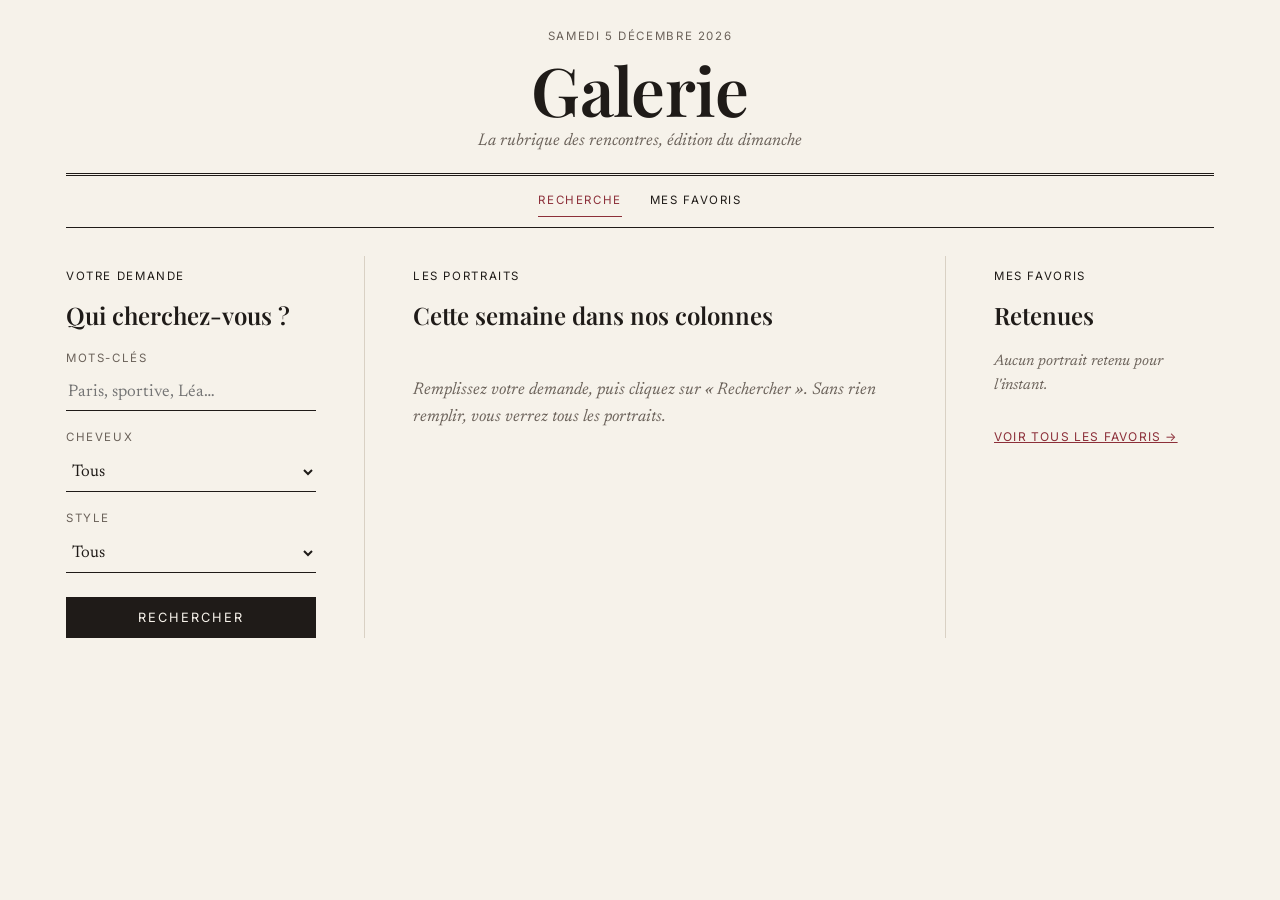
<file: index.html>
<!DOCTYPE html>
<html lang="fr">
<head>
  <meta charset="UTF-8">
  <meta name="viewport" content="width=device-width, initial-scale=1">
  <title>Galerie – Recherche</title>
  <link href="https://fonts.googleapis.com/css2?family=Inter:wght@500&family=Newsreader:ital,wght@0,400;1,400&family=Playfair+Display:wght@600&display=swap" rel="stylesheet">
  <link rel="stylesheet" href="style.css">
</head>
<body>
  <header>
    <p class="date" id="date"></p>
    <h1>Galerie</h1>
    <p class="sous-titre">La rubrique des rencontres, édition du dimanche</p>
    <nav>
      <a href="index.html" class="actif">Recherche</a>
      <a href="favoris.html">Mes favoris</a>
    </nav>
  </header>

  <main class="tableau">
    <!-- Colonne 1 : la recherche -->
    <aside>
      <p class="etiquette">Votre demande</p>
      <h2>Qui cherchez-vous&nbsp;?</h2>
      <!-- « onsubmit » lance la recherche quand on clique sur le bouton ou appuie sur Entrée -->
      <form class="recherche" onsubmit="rechercher(); return false;">
        <label>Mots-clés
          <input id="recherche" type="search" placeholder="Paris, sportive, Léa…">
        </label>
        <label>Cheveux
          <select id="cheveux">
            <option value="">Tous</option>
            <option value="brune">Brune</option>
            <option value="blonde">Blonde</option>
            <option value="rousse">Rousse</option>
            <option value="châtain">Châtain</option>
          </select>
        </label>
        <label>Style
          <select id="style">
            <option value="">Tous</option>
            <option value="élégante">Élégante</option>
            <option value="sportive">Sportive</option>
            <option value="bohème">Bohème</option>
          </select>
        </label>
        <button type="submit" class="bouton">Rechercher</button>
      </form>
    </aside>

    <!-- Colonne 2 : les résultats -->
    <section class="colonne-centrale">
      <p class="etiquette">Les portraits</p>
      <h2>Cette semaine dans nos colonnes</h2>
      <p id="compteur"></p>
      <div id="resultats">
        <p class="vide">Remplissez votre demande, puis cliquez sur « Rechercher ». Sans rien remplir, vous verrez tous les portraits.</p>
      </div>
    </section>

    <!-- Colonne 3 : aperçu des favoris -->
    <aside class="carnet">
      <p class="etiquette">Mes favoris</p>
      <h2>Retenues</h2>
      <ol id="carnet-liste"></ol>
      <a href="favoris.html">Voir tous les favoris →</a>
    </aside>
  </main>

  <script src="profils.js"></script>
  <script src="app.js"></script>
</body>
</html>
</file>
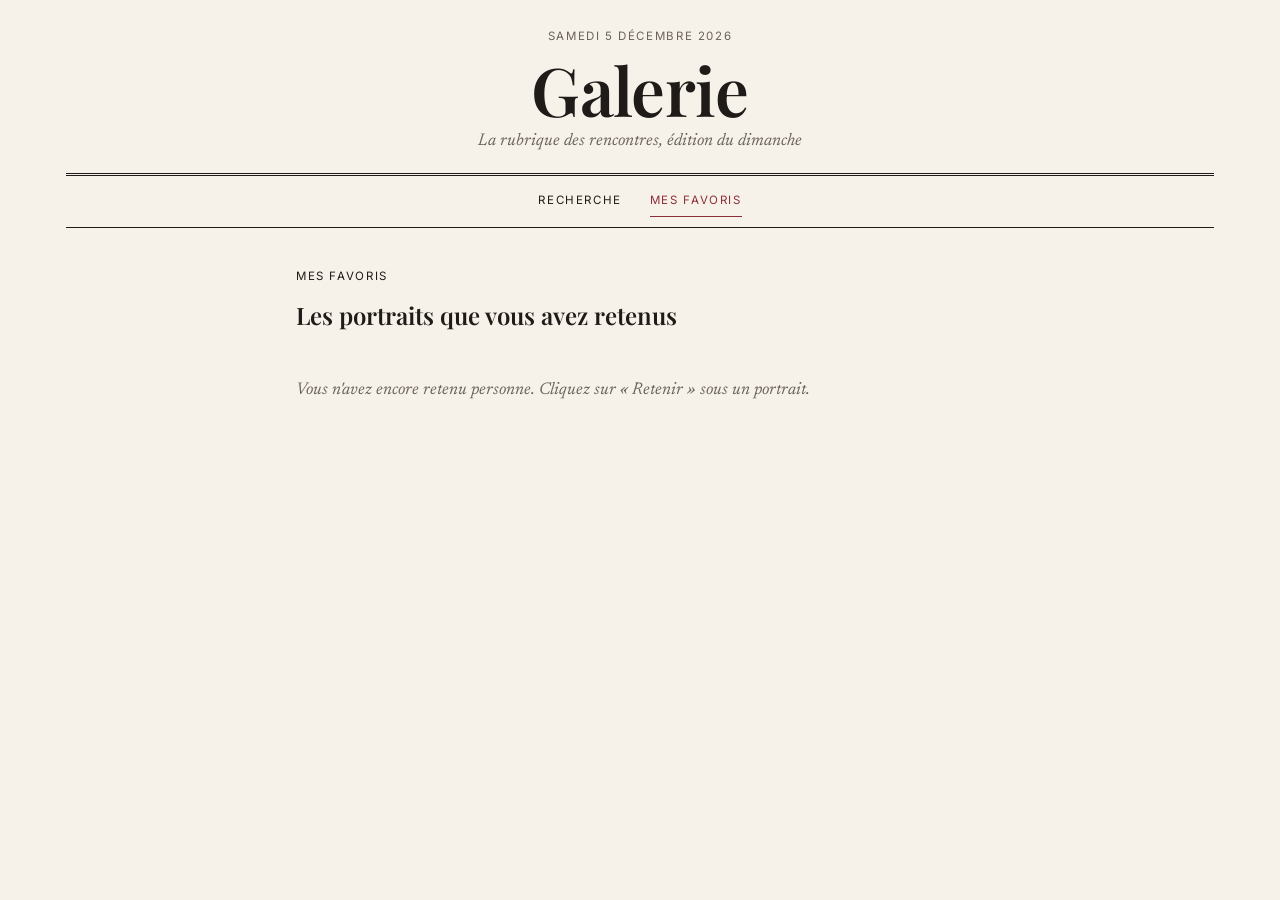
<file: favoris.html>
<!DOCTYPE html>
<html lang="fr">
<head>
  <meta charset="UTF-8">
  <meta name="viewport" content="width=device-width, initial-scale=1">
  <title>Galerie – Favoris</title>
  <link href="https://fonts.googleapis.com/css2?family=Inter:wght@500&family=Newsreader:ital,wght@0,400;1,400&family=Playfair+Display:wght@600&display=swap" rel="stylesheet">
  <link rel="stylesheet" href="style.css">
</head>
<body>
  <header>
    <p class="date" id="date"></p>
    <h1>Galerie</h1>
    <p class="sous-titre">La rubrique des rencontres, édition du dimanche</p>
    <nav>
      <a href="index.html">Recherche</a>
      <a href="favoris.html" class="actif">Mes favoris</a>
    </nav>
  </header>

  <main class="simple">
    <section>
      <p class="etiquette">Mes favoris</p>
      <h2>Les portraits que vous avez retenus</h2>
      <div id="liste-favoris"></div>
    </section>
  </main>

  <script src="profils.js"></script>
  <script src="app.js"></script>
  <script>afficherFavoris();</script>
</body>
</html>
</file>
<file: style.css>
/* Les couleurs de l'appli : change-les ici pour tout modifier d'un coup.
   Une seule couleur d'accent (--accent), le reste est papier et encre. */
:root {
  --papier: #f6f2ea;
  --encre: #1f1b18;
  --encre-douce: #6b625a;
  --filet: #d9d1c4;
  --accent: #8c2f39;
  --titre: "Playfair Display", Georgia, serif;
  --texte: "Newsreader", Georgia, serif;
  --etiquette: "Inter", system-ui, sans-serif;
}

/* Mode sombre automatique si le téléphone est réglé en sombre */
@media (prefers-color-scheme: dark) {
  :root:not([data-theme="light"]) {
    --papier: #1c1917;
    --encre: #ede6da;
    --encre-douce: #a69c90;
    --filet: #3a342f;
    --accent: #d98a8f;
    color-scheme: dark;
  }
}
/* Même chose si le mode sombre est choisi à la main */
:root[data-theme="dark"] {
  --papier: #1c1917;
  --encre: #ede6da;
  --encre-douce: #a69c90;
  --filet: #3a342f;
  --accent: #d98a8f;
  color-scheme: dark;
}

* { box-sizing: border-box; }

body {
  margin: 0;
  background: var(--papier);
  color: var(--encre);
  font-family: var(--texte);
  font-size: 1.0625rem;
  line-height: 1.55;
}

/* Petites étiquettes en capitales, comme les rubriques d'un journal */
.etiquette, .rubrique, nav a, .date, label {
  font-family: var(--etiquette);
  font-size: 0.72rem;
  letter-spacing: 0.14em;
  text-transform: uppercase;
}

/* ---------- En-tête façon journal ---------- */
header {
  max-width: 1180px;
  margin: 0 auto;
  padding: 28px 16px 0;
  text-align: center;
}
.date { color: var(--encre-douce); margin: 0; }
h1 {
  font-family: var(--titre);
  font-weight: 600;
  font-size: clamp(2.6rem, 9vw, 4.2rem);
  line-height: 1;
  margin: 10px 0 6px;
  letter-spacing: -0.01em;
}
.sous-titre { font-style: italic; color: var(--encre-douce); margin: 0 0 18px; }

nav {
  display: flex;
  justify-content: center;
  gap: 28px;
  border-top: 3px double var(--encre);
  border-bottom: 1px solid var(--encre);
  padding: 10px 0;
}
nav a { color: var(--encre); text-decoration: none; padding: 6px 0; }
nav a.actif { color: var(--accent); border-bottom: 1px solid var(--accent); }

/* ---------- Mise en page : 1 colonne sur téléphone, 3 sur ordinateur ---------- */
main {
  max-width: 1180px;
  margin: 0 auto;
  padding: 28px 16px 56px;
  display: grid;
  gap: 36px;
}
@media (min-width: 900px) {
  main.tableau { grid-template-columns: 250px 1fr 220px; gap: 48px; }
  main.tableau > aside { position: sticky; top: 24px; align-self: start; }
  .colonne-centrale { border-left: 1px solid var(--filet); border-right: 1px solid var(--filet); padding: 0 48px; }
}
main.simple { max-width: 720px; }

h2 {
  font-family: var(--titre);
  font-weight: 600;
  font-size: 1.5rem;
  margin: 4px 0 16px;
}

/* ---------- Colonne de recherche ---------- */
.recherche { display: grid; gap: 18px; }
.recherche label { display: grid; gap: 6px; color: var(--encre-douce); }
.recherche input, .recherche select {
  width: 100%;
  padding: 10px 2px;
  font-family: var(--texte);
  font-size: 1.05rem;
  color: var(--encre);
  background: transparent;
  border: none;
  border-bottom: 1px solid var(--encre);
  border-radius: 0;
  text-transform: none;
  letter-spacing: 0;
}
.recherche input:focus, .recherche select:focus { outline: none; border-bottom: 2px solid var(--accent); }
.recherche select option { background: var(--papier); color: var(--encre); }

.bouton {
  margin-top: 6px;
  padding: 13px;
  font-family: var(--etiquette);
  font-size: 0.8rem;
  letter-spacing: 0.16em;
  text-transform: uppercase;
  color: var(--papier);
  background: var(--encre);
  border: none;
  cursor: pointer;
}
.bouton:hover { background: var(--accent); }

/* ---------- Les portraits ---------- */
#compteur { color: var(--encre-douce); margin: 0 0 4px; font-style: italic; }

.carte {
  display: grid;
  grid-template-columns: 64px 1fr;
  gap: 4px 20px;
  padding: 24px 0;
  border-bottom: 1px solid var(--filet);
}
.initiale {
  grid-row: span 2;
  font-family: var(--titre);
  font-size: 3.4rem;
  line-height: 0.9;
  color: var(--accent);
  text-align: center;
}
.rubrique { color: var(--encre-douce); margin: 0; }
.infos h3 { font-family: var(--titre); font-weight: 600; font-size: 1.45rem; margin: 2px 0 6px; }
.citation { margin: 0; font-style: italic; }

.retenir {
  grid-column: 2;
  justify-self: start;
  margin-top: 10px;
  min-height: 44px;
  padding: 0 2px;
  font-family: var(--etiquette);
  font-size: 0.72rem;
  letter-spacing: 0.14em;
  text-transform: uppercase;
  color: var(--encre);
  background: none;
  border: none;
  border-bottom: 1px solid var(--encre);
  cursor: pointer;
}
.retenir.actif { color: var(--accent); border-color: var(--accent); }

.vide { color: var(--encre-douce); font-style: italic; padding: 28px 0; margin: 0; }

/* ---------- Le carnet (favoris) ---------- */
.carnet ol { list-style: none; padding: 0; margin: 0 0 16px; }
.carnet li { padding: 8px 0; border-bottom: 1px solid var(--filet); }
.carnet li span { color: var(--encre-douce); font-size: 0.92rem; }
.carnet .vide { padding: 0 0 12px; font-size: 0.95rem; }
.carnet a { color: var(--accent); font-family: var(--etiquette); font-size: 0.75rem; letter-spacing: 0.1em; text-transform: uppercase; }
</file>
